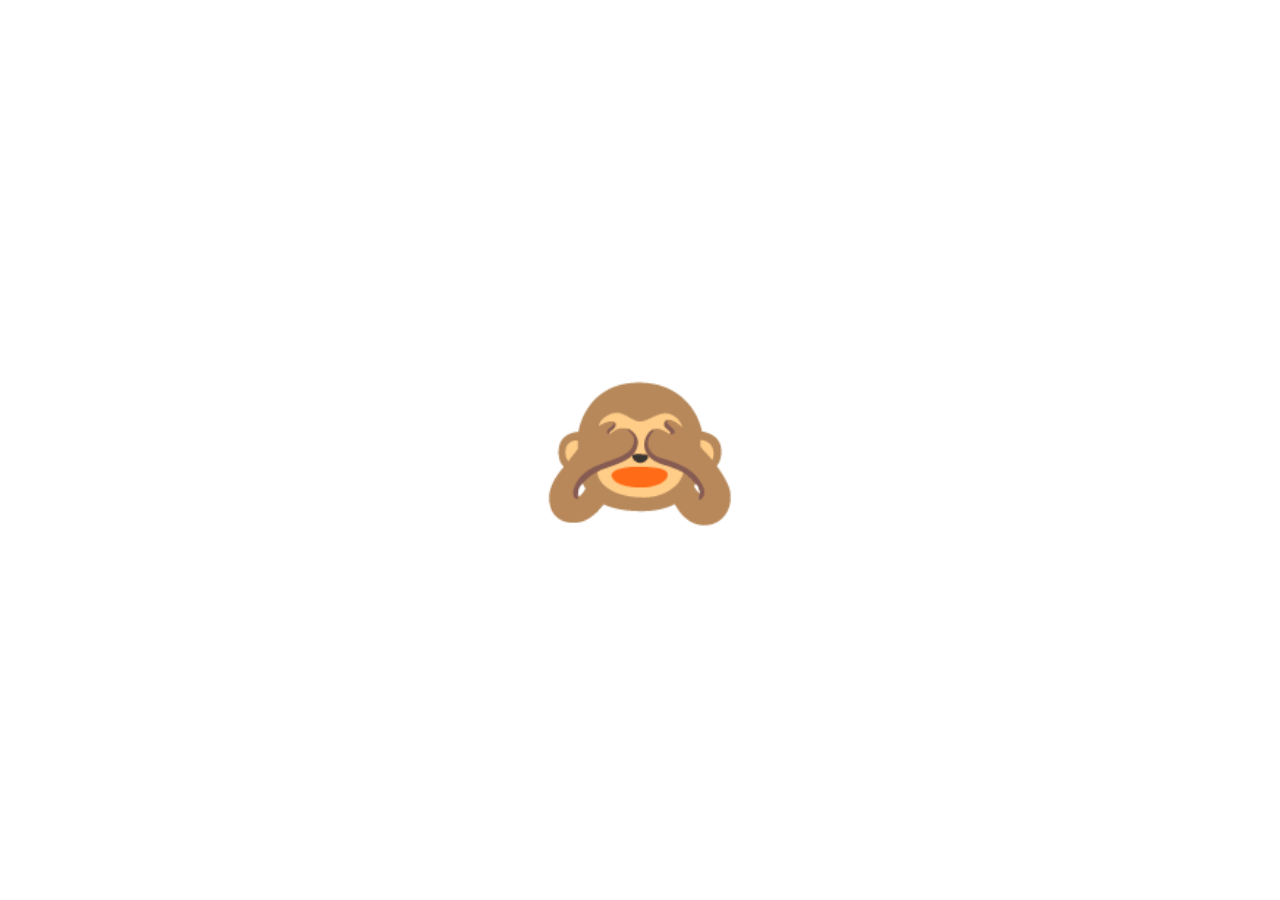
<file: project-1/index.html>
<!DOCTYPE html>
<html lang="en">
<head>
    <meta charset="UTF-8">
    <meta name="viewport" content="width=device-width, initial-scale=1.0">
    <title>Document</title>
    <link rel="stylesheet" href="styles.css">
</head>
<body>
    <div class="emoji closed active">🙈</div>
    <div class="emoji open">🙉</div>
   <script src="app.js"></script> 
</body>
</html>
</file>
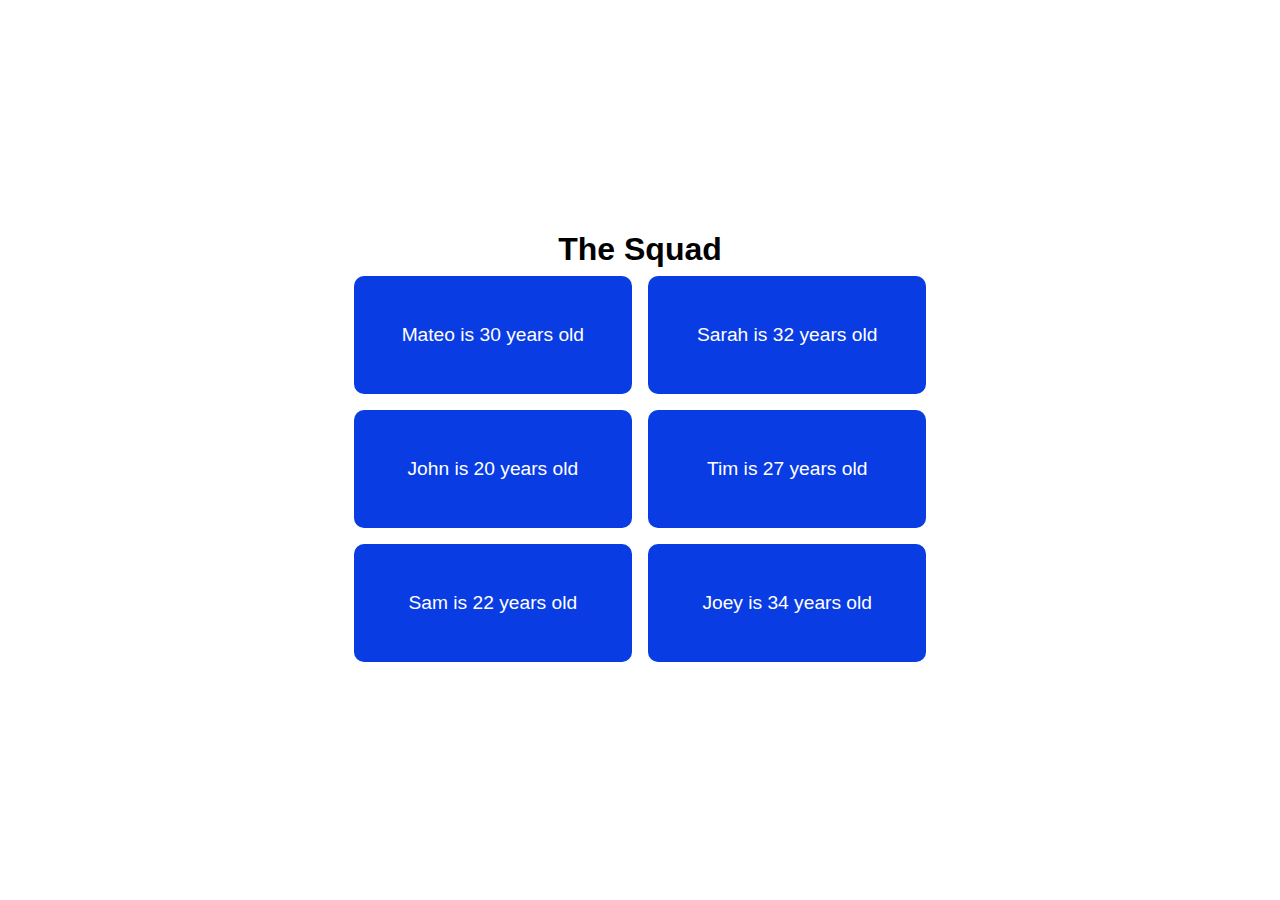
<file: project-2/index.html>
<!DOCTYPE html>
<html lang="en">
<head>
    <meta charset="UTF-8">
    <meta name="viewport" content="width=device-width, initial-scale=1.0">
    <title>Document</title>
    <link rel="stylesheet" href="styles.css">
</head>
<body>
   <h1>The Squad</h1>
   <div id="info"></div>
   <script src="app.js"></script> 
</body>
</html>
</file>
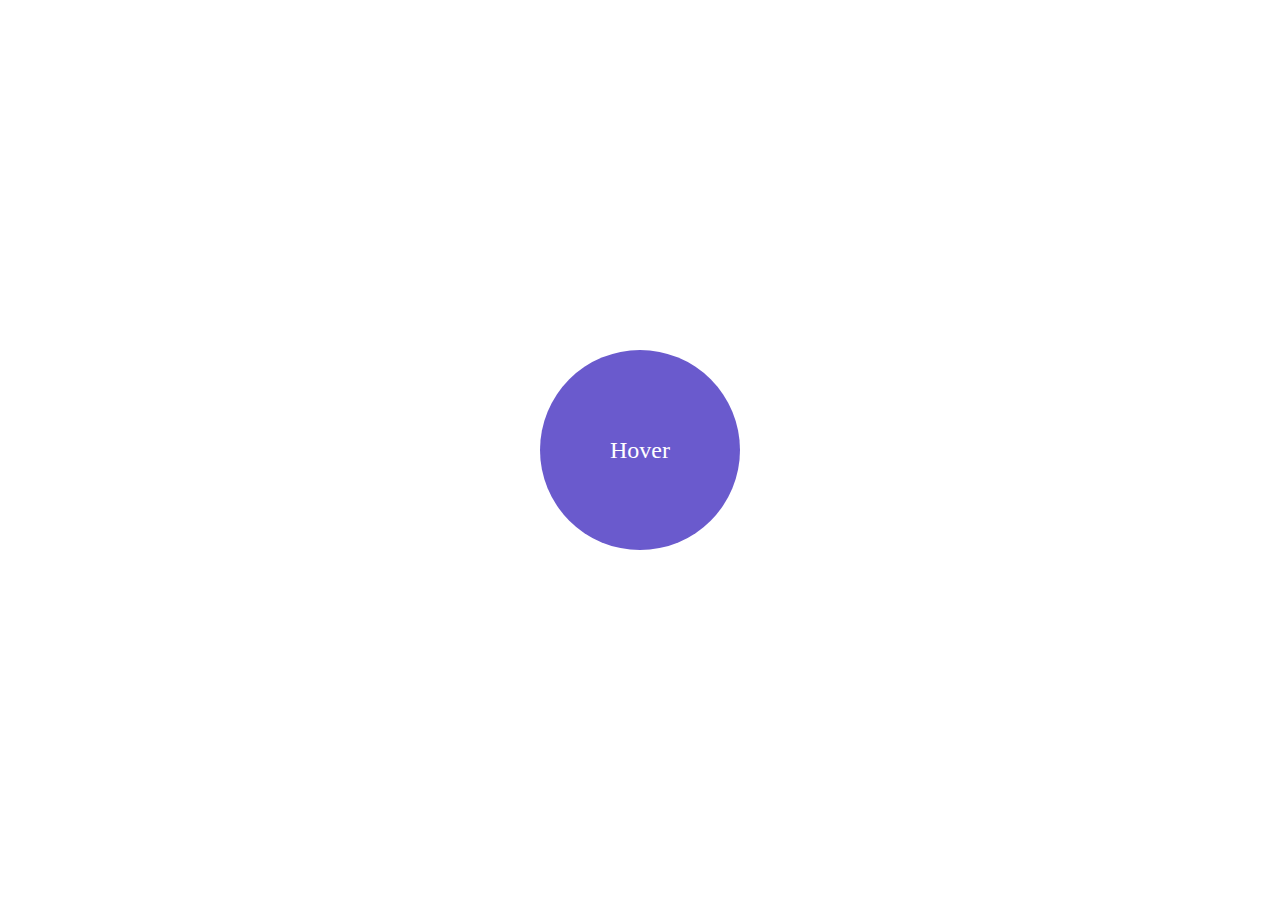
<file: project-3/index.html>
<!DOCTYPE html>
<html lang="en">
<head>
    <meta charset="UTF-8">
    <meta name="viewport" content="width=device-width, initial-scale=1.0">
    <title>Document</title>
    <link rel="stylesheet" href="styles.css">
</head>
<body>
    <div id="circle">Hover</div>
   <script src="app.js"></script> 
</body>
</html>
</file>
<file: project-1/styles.css>
*{
    box-sizing: border-box;
    margin: 0;
    padding: 0;
}

body {
    display: flex;
    flex-direction: column;
    justify-content: center;
    align-items: center;
    height: 100vh;
}
.emoji {
    font-size:  10rem;
    cursor: pointer;
    user-select: none;
}

.closed {

    display: none;
}

.open {
    display: none;
}

.active { 
    display: block;
}
</file>
<file: project-2/styles.css>
*{
    box-sizing: border-box;
    margin: 0;
    padding: 0;
    font-family: 'Trebuchet MS', 'Lucida Sans Unicode', 'Lucida Grande', 'Lucida Sans', Arial, sans-serif;
}

body {
    display: flex;
    flex-direction: column;
    justify-content: center;
    align-items: center;
    height: 100vh;
}

#info {
    display: grid;
    grid-template-columns: 1fr 1fr;
}

#info div {
    padding: 3rem;
    background: rgb(9,60,227);
    margin: 0.5rem;
    border-radius: 10px;
    color: #fff;
    font-size: 1.2rem;
    text-align: center;
}
</file>
<file: project-3/styles.css>
*{
    box-sizing: border-box;
    margin: 0;
    padding: 0;
}

body {
    display: flex;
    flex-direction: column;
    justify-content: center;
    align-items: center;
    height: 100vh;
}

#circle {
    display: flex;
    justify-content: center;
    align-items: center;
    height: 200px;
    width: 200px;
    background: slateblue;
    border-radius: 100px;
    font-size: 1.5rem;
    color: #fff;
    cursor: pointer;
    transition: cubic-bezier(0.075, 0.82, 0.165, 1) 3s;
}

.hover {
    transform: scale(2);
}
</file>
